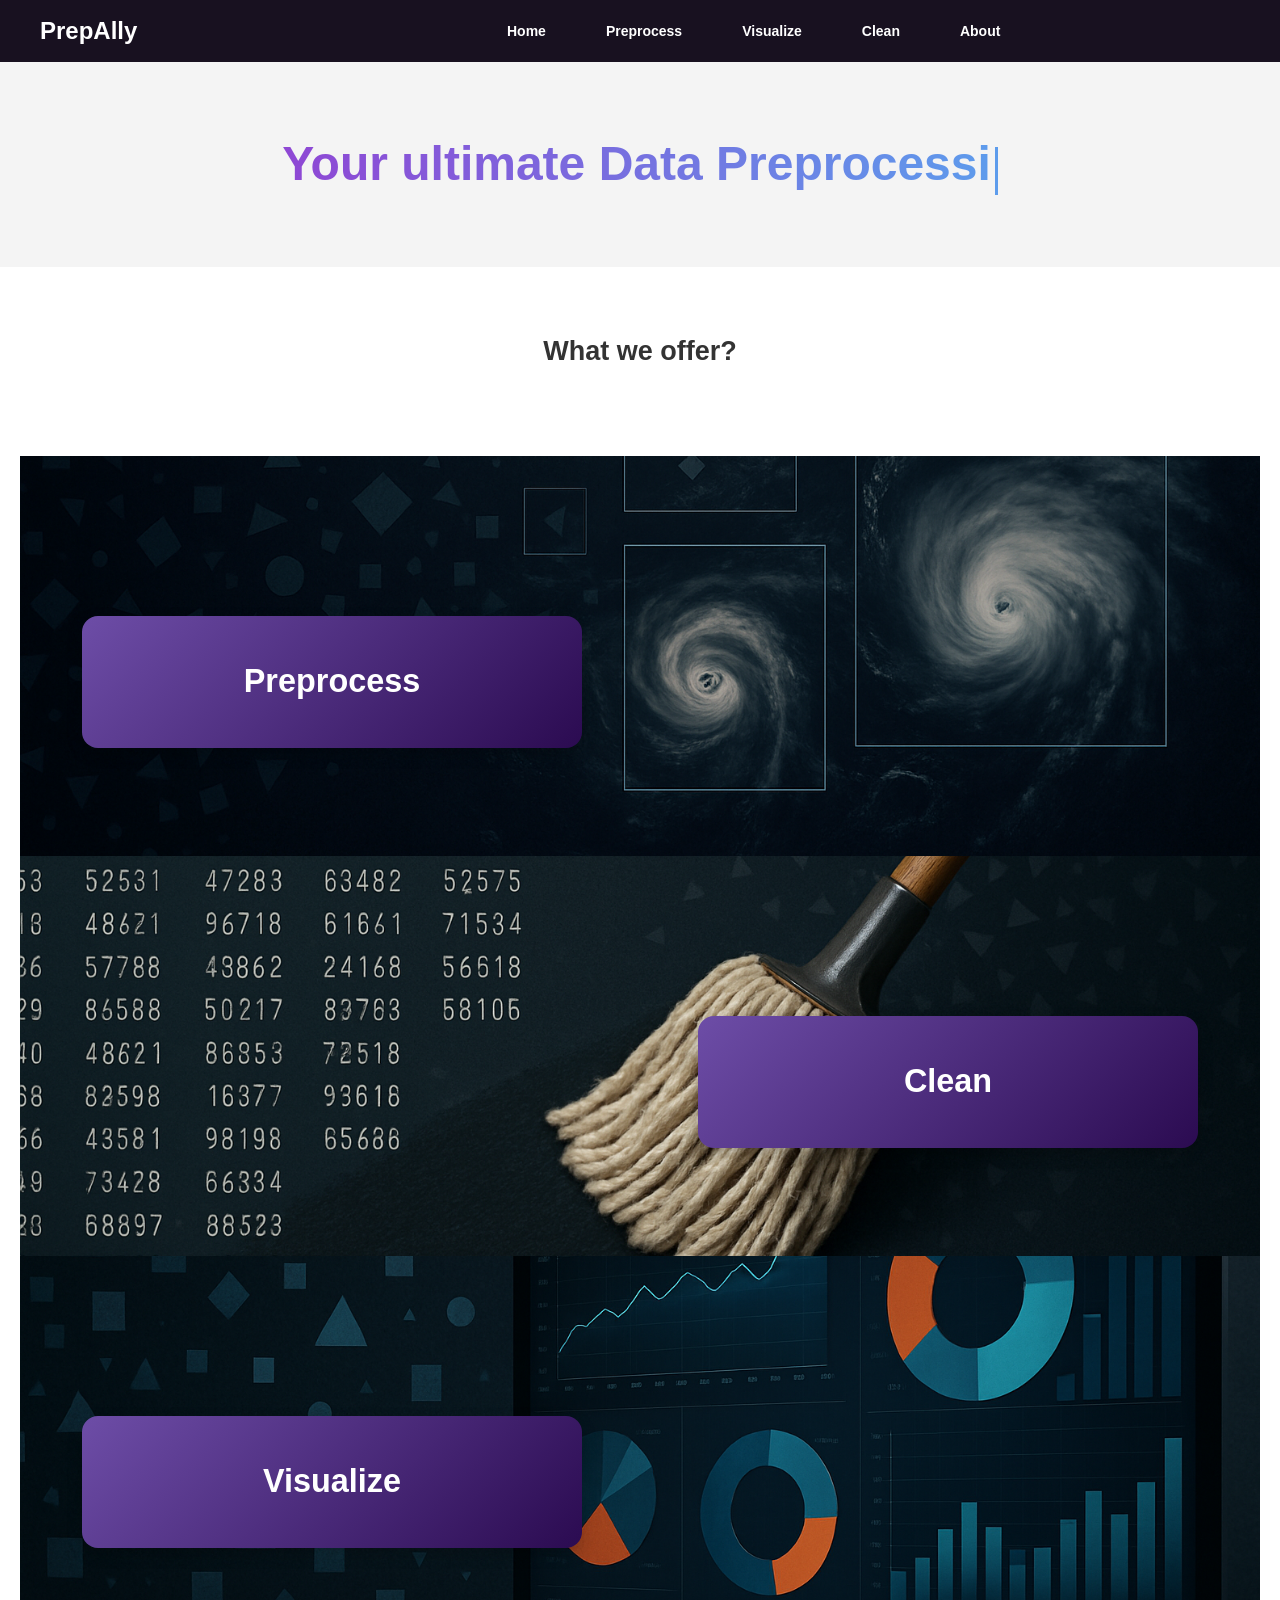
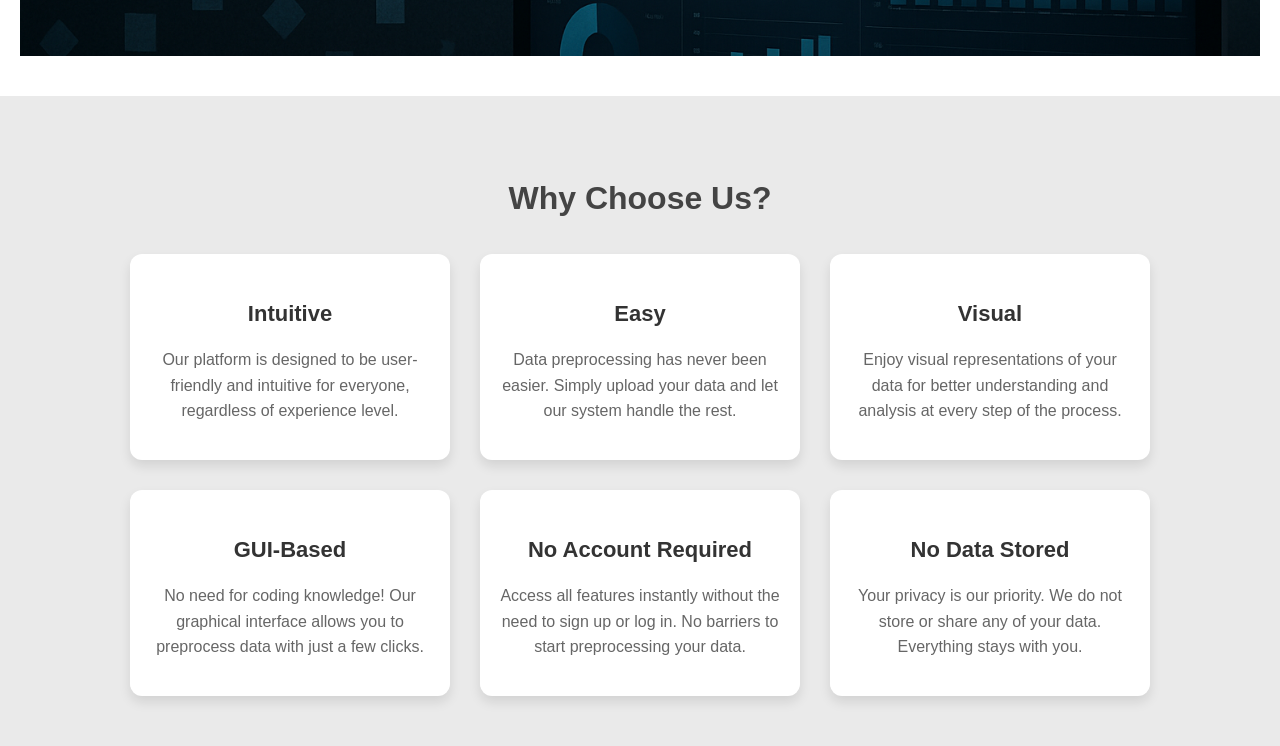
<file: Index.html>
<!DOCTYPE html>
<html>
<head>
    <title>PrepAlly</title>
    <link rel="stylesheet" href="style.css">
</head>
<script>
  const text = "Your ultimate Data Preprocessing Ally!";
  const speed = 50;
  const eraseSpeed = 30;
  const delayBetweenLoops = 1000;
  let index = 0;
  let isDeleting = false;

  function typeText() {
      const typedTextEl = document.getElementById("typed-text");

      if (isDeleting) {
          typedTextEl.textContent = text.substring(0, index--);
      } else {
          typedTextEl.textContent = text.substring(0, index++);
      }

      if (!isDeleting && index === text.length + 1) {
          isDeleting = true;
          setTimeout(typeText, delayBetweenLoops);
      } else if (isDeleting && index === 0) {
          isDeleting = false;
          setTimeout(typeText, delayBetweenLoops);
      } else {
          setTimeout(typeText, isDeleting ? eraseSpeed : speed);
      }
  }

  window.onload = typeText;
</script>

<body>

    <nav class="navbar">
        <div class="navdiv">
            <a href="#" class="title">PrepAlly</a>
            <ul>
                <li><a href="Index.html" class="active">Home</a></li>
                <li><a href="Preprocess.html">Preprocess</a></li>
                <li><a href="Visualize.html">Visualize</a></li>
                <li><a href="Clean.html">Clean</a></li>
                <li><a href="About.html">About</a></li>
            </ul>
        </div>
    </nav>

    <main class="hero-section">
        <h1 class="typing-text"><span id="typed-text"></span><span class="cursor">|</span></h1>
    </main>

    <!-- Features Section -->
    <section class="features-section">
        <h1>What we offer?</h1><br>
        <div class="Features">
            <div class="Background">
                <img src="images/Preprocessing.png" alt:="Preprocessing">
                <div class="Preprocess-card">
                    <div class="card-content" data-title="Preprocess" data-desc="Structure and format your data with ease using our intelligent automation tools.">
                        Preprocess
                    </div>
                </div>
                <!-- <div class="image">
                    <img src="images/Preprocessing.png" alt:="Preprocessing">
                </div>  -->
            </div>

            <div class="Background">
                <!-- <div class="image">
                    <img src="images/sddefault.jpg" alt:="Cat2">
                </div> -->
                <img src="images/Cleaning.png" alt:="Cat2">
                <div class="Clean-card">
                    <div class="card-content" data-title="Clean" data-desc="Detect and fix missing values, duplicates, and inconsistencies effortlessly.">
                        Clean
                    </div>
                </div>
            </div>
           
            <div class="Background">
                <div class="Visualize-card">
                    <div class="card-content" data-title="Visualize" data-desc="Get instant, beautiful charts that help you understand your data quickly.">
                        Visualize
                    </div>
                </div>
                <!-- <div class="image">
                    <img src="images/images.jpeg" alt:="Cat3">
                </div> -->
                <img src="images/Visualization.png" alt:="Cat3">
            </div> 
        </div>

        <script>
            const sections = document.querySelectorAll('.Background');
          
            const observer = new IntersectionObserver((entries) => {
              entries.forEach(entry => {
                if (entry.isIntersecting) {
                  entry.target.classList.add('animate');
                } else {
                  entry.target.classList.remove('animate');
                }
              });
            }, { threshold: 0.5 });
          
            sections.forEach(section => observer.observe(section));
        </script>

    </section>

    <!-- Why Us Section -->
    <section class="why-us">
        <h2>Why Choose Us?</h2>
        <div class="why-us-content">
            <div class="why-us-card">
                <h3>Intuitive</h3>
                <p>Our platform is designed to be user-friendly and intuitive for everyone, regardless of experience level.</p>
            </div>
            <div class="why-us-card">
                <h3>Easy</h3>
                <p>Data preprocessing has never been easier. Simply upload your data and let our system handle the rest.</p>
            </div>
            <div class="why-us-card">
                <h3>Visual</h3>
                <p>Enjoy visual representations of your data for better understanding and analysis at every step of the process.</p>
            </div>
            <div class="why-us-card">
                <h3>GUI-Based</h3>
                <p>No need for coding knowledge! Our graphical interface allows you to preprocess data with just a few clicks.</p>
            </div>
            <div class="why-us-card">
                <h3>No Account Required</h3>
                <p>Access all features instantly without the need to sign up or log in. No barriers to start preprocessing your data.</p>
            </div>
            <div class="why-us-card">
                <h3>No Data Stored</h3>
                <p>Your privacy is our priority. We do not store or share any of your data. Everything stays with you.</p>
            </div>
        </div>
    </section>

    <script>
        document.querySelectorAll('.card-content').forEach(el => {
            const desc = el.getAttribute('data-desc');
            const descElement = document.createElement('div');
            descElement.classList.add('card-desc-float');
            descElement.innerText = desc;
            el.parentElement.appendChild(descElement);
        });
    </script>

</body>
</html>
</file>
<file: style.css>
body {
    font-size: 18px;
    line-height: 1.6;
    color: #333;
    margin: 0;
    font-family: 'Inter', 'Roboto', 'Helvetica', sans-serif;
    background-color: #f4f4f4;
}

h3 {
    font-size: 26px;
    font-weight: 600;
    margin-bottom: 30px;
    color: rgb(44, 44, 84);
}

main {
    margin: 20px;
}

.hero-section {
    display: flex;
    justify-content: center;
    align-items: flex-end; /* changed from center */
    height: 15vh; /* reduce height */
    text-align: center;
    background-color: #f4f4f4;
    padding-bottom: 20px; /* push text up */
    padding-top: 10px;
}

.typing-text {
    font-size: 48px;
    font-weight: 700;
    background: linear-gradient(90deg, #8f47d4, #5d9cec);
    -webkit-background-clip: text;
    -webkit-text-fill-color: transparent;
    max-width: 80%;
    line-height: 1.3;
    white-space: nowrap;
    overflow: hidden;
    display: inline-block;
}

.cursor {
    display: inline-block;
    background-color: #5d9cec;
    width: 3px;
    height: 1em;
    margin-left: 4px;
    animation: blink 0.8s infinite;
    vertical-align: bottom;
}

@keyframes blink {
    0%, 100% { opacity: 1; }
    50% { opacity: 0; }
}

.navbar {
    background-color: rgb(24, 17, 32);
    padding: 10px 0;
    margin: 0px;
    overflow: hidden;
}

.navdiv {
    display: flex;
    align-items: center;
    justify-content: flex-start;
    width: 100%;
    padding: 0 40px;
}

.title {
    color: white;
    text-decoration: none;
    font-size: 24px;
    font-weight: 600;
    margin-right: 50px;
}

.navdiv ul {
    list-style: none;
    margin: 0;
    padding: 0;
    display: flex;
    gap: 30px;
    justify-content: center;
    flex-grow: 1;
}

.navdiv ul li {
    display: inline-block;
}

.navdiv ul li a {
    color: white;
    text-decoration: none;
    font-size: 14px;
    font-weight: bold;
    padding: 10px 15px;
    display: block;
    text-align: center;
    position: relative;
    overflow: hidden;
    transition: color 0.3s;
    border-radius: 10px;
}

.navdiv ul li a:hover {
    color: rgb(135, 79, 184);
    border-radius: 10px;
}

.navdiv ul li a::after {
    content: "";
    position: absolute;
    top: 0;
    right: 0;
    bottom: 0;
    left: 70%;
    background: linear-gradient(to left, rgb(149, 99, 196), rgb(99, 99, 196), rgba(149, 99, 196, 0));
    transition: all 0.5s ease-in-out;
    opacity: 0;
}

.navdiv ul li a:hover::after {
    opacity: 0.5;
    left: 0;
}

.card-grid {
    display: grid;
    grid-template-columns: repeat(4, 1fr);
    gap: 40px;
    padding: 30px;
    max-width: 1600px;
    margin: 0 auto;
}

.card {
    background-color: #ffffff;
    font-size: 18px;
    padding: 40px;
    height: 110px;
    color: #333;
    padding: 30px;
    border-radius: 12px;
    box-shadow: 0 6px 12px rgba(0, 0, 0, 0.1);
    text-align: center;
    font-weight: bold;
    display: flex;
    align-items: center;
    justify-content: center;
    transition: background 0.3s ease, transform 0.2s ease;
    position: relative;
    overflow: hidden;
    cursor: pointer;
    z-index: 0;
}

.card::before {
    content: "";
    position: absolute;
    top: -50%;
    right: -50%;
    width: 200%;
    height: 200%;
    background: linear-gradient(135deg, rgba(149, 99, 196, 0.7), rgba(99, 99, 196, 0.7));
    transform: rotate(25deg);
    opacity: 0;
    transition: opacity 0.3s ease-in-out;
    z-index: -1;
}

.card:hover::before {
    opacity: 1;
}

.card:hover {
    transform: translate(-10px, -10px) scale(1.05);
    color: white;
    box-shadow: 0 12px 24px rgba(0, 0, 0, 0.2);
    transition: background 0.3s ease, transform 0.3s ease, box-shadow 0.3s ease;
}

.features-section {
    padding: 40px 20px;
    background-color: #fff;
    text-align: center;
}

hr{
    width: 70%;
}
.features-heading {
    font-size: 2.5rem;
    margin-bottom: 40px;
}

.Features {
    display: flex;
    flex-direction: column;
    /* gap: 2rem; */
    margin-top: 2rem;
    width:100%;
}

.Background{
    position: relative;
    width: 100%;
    height: 400px;
    overflow: hidden;
    position: sticky;
    top:0;
    transition: left 1s ease;
    z-index: 1;
}

.Background img{
    width: 100%;
    height: 100%;
    display: block;
    object-fit: cover;
}

.Preprocess-card, .Clean-card, .Visualize-card {
    flex:1;
    width: 100%;
    max-width: 500px; /* Increased max width */
    background: linear-gradient(135deg, #6d4da7, #2b0b51);
    border-radius: 16px;
    box-shadow: 0 6px 16px rgba(0, 0, 0, 0.2);
    transition: transform 0.3s ease;
    color: white;
    /* position: relative; */
    overflow: hidden;
    position: absolute;
    top: 40%;
}

.Preprocess-card {
    left:5%;
    margin-right:auto; 
}

.Clean-card {
    right: 5%;
    margin-left: auto; 
}

.Visualize-card {
    left: 5%;
    margin-right: auto; 
}

.card-content {
    padding: 40px; /* Increased padding */
    font-size: 1.8em; /* Larger text */
    font-weight: bold;
    text-align: center;
}
  
.Preprocess-card:hover, 
.Clean-card:hover, 
.Visualize-card:hover {
transform: translateY(-5px);
}
   
.card-desc-float {
    position: absolute;
    top: 50%; /* Vertically center the description */
    left: 50%;
    transform: translate(-50%, -50%); /* Exact center alignment */
    font-size: 16px;
    opacity: 0;
    transition: opacity 0.4s ease, transform 0.4s ease;
    z-index: 1;
  }
  
  .Preprocess-card:hover .card-content,
  .Clean-card:hover .card-content, 
  .Visualize-card:hover .card-content {
    opacity: 0;
    transform: translateY(-10px);
  }
  
  .Preprocess-card:hover .card-desc-float, 
  .Clean-card:hover .card-desc-float, 
  .Visualize-card:hover .card-desc-float {
    opacity: 1;
    transform: translate(-50%, -50%); /* Ensure it remains centered */
  }
  
  .why-us {
    background-color: #eaeaea;
    padding: 50px 20px;
    text-align: center;
  }
  
  .why-us h2 {
    font-size: 32px;
    font-weight: 600;
    margin-bottom: 30px;
    color: #444;
  }
  
  .why-us-content {
    display: flex;
    flex-wrap: wrap;
    gap: 30px;
    justify-content: center;
  }
  
  .why-us-card {
    background-color: #fff;
    border-radius: 12px;
    padding: 20px;
    width: 280px;
    height: auto;
    box-shadow: 0 6px 12px rgba(0, 0, 0, 0.1);
    transition: transform 0.3s ease;
  }
  
  .why-us-card h3 {
    font-size: 22px;
    margin-bottom: 15px;
    color: #333;
  }
  
  .why-us-card p {
    font-size: 16px;
    color: #666;
  }
  
  .why-us-card:hover {
    transform: translateY(-10px);
  }
</file>
